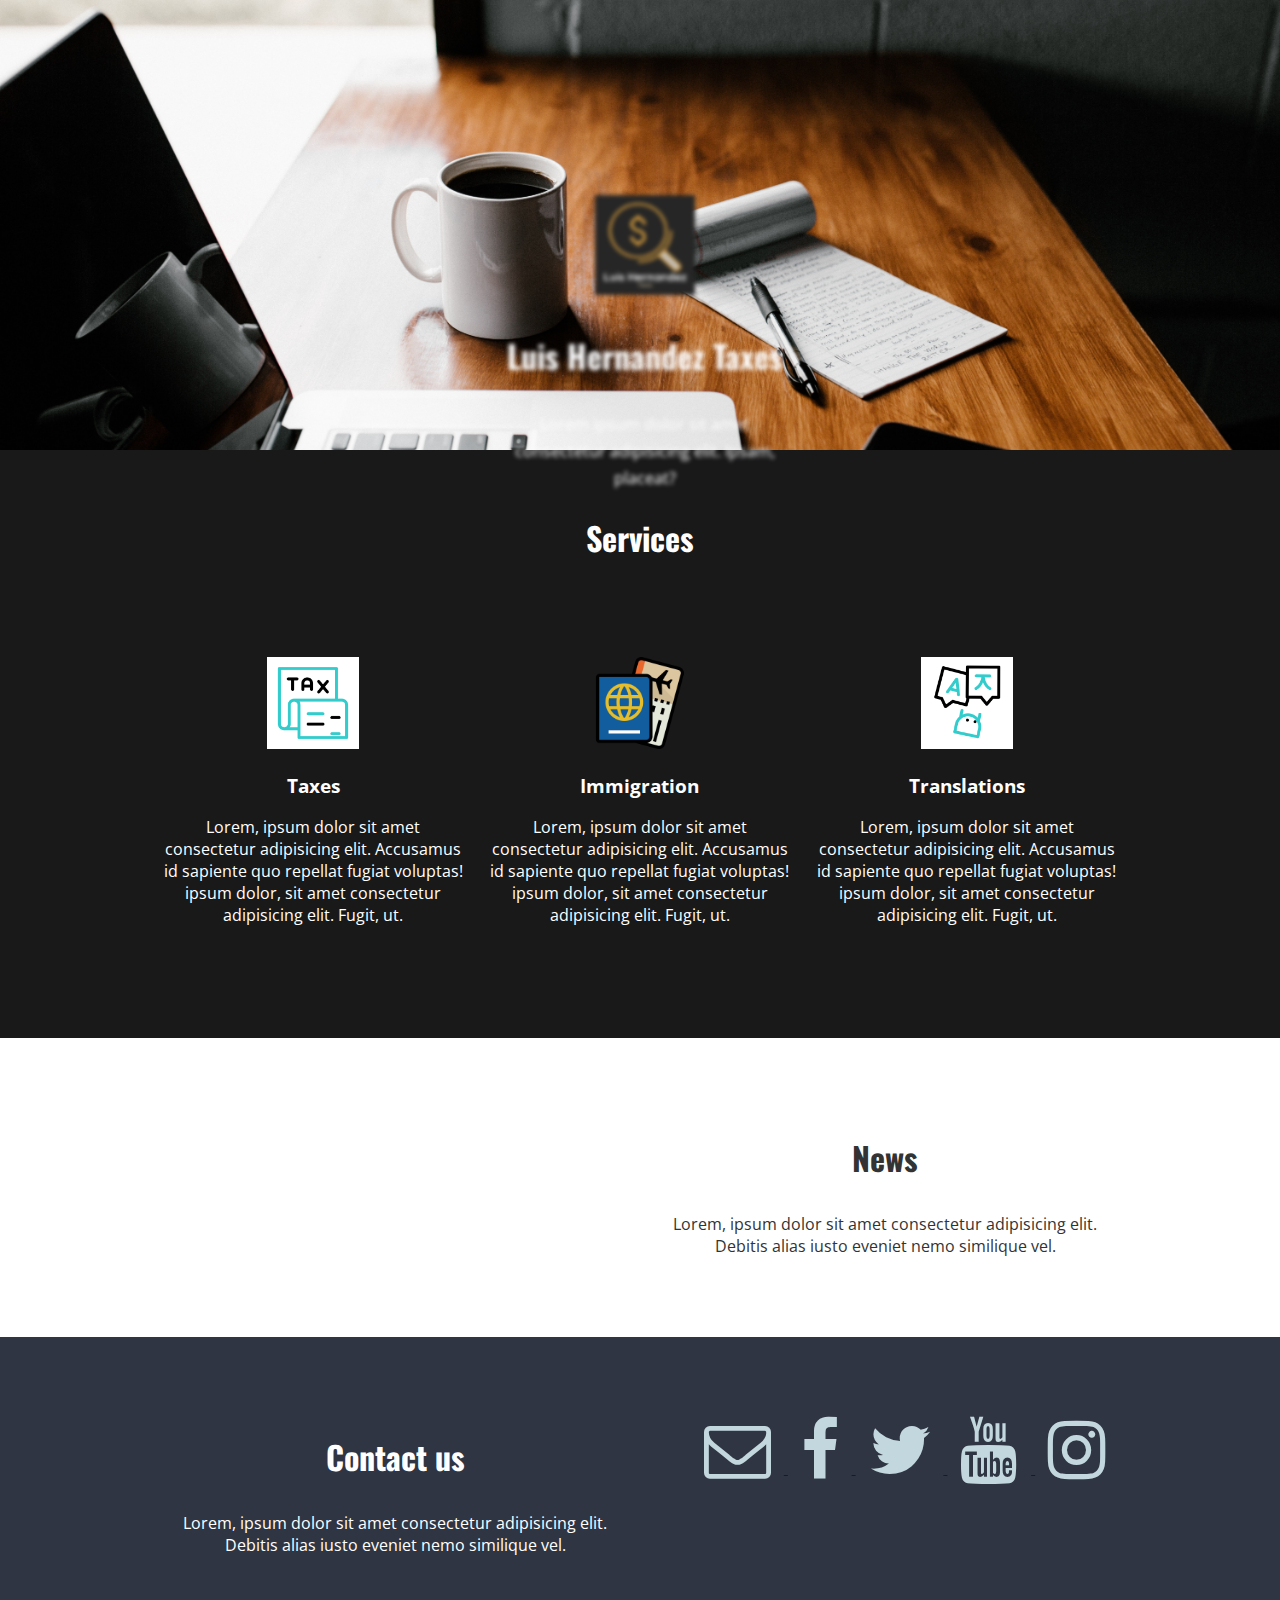
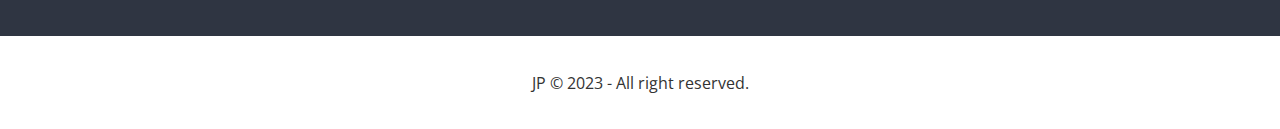
<file: index.html>
<!DOCTYPE html>
<html lang="en">
<head>
    <meta charset="UTF-8">
    <meta http-equiv="X-UA-Compatible" content="IE=edge">
    <meta name="viewport" content="width=device-width, initial-scale=1.0">
    <title>Landing</title>
    <!--font awesome-->
    <link rel="stylesheet" href="https://use.fontawesome.com/releases/v5.3.1/css/all.css" integrity="sha384-mzrmE5qonljUremFsqc01SB46JvROS7bZs3IO2EmfFsd15uHvIt+Y8vEf7N7fWAU" crossorigin="anonymous">
    <!--google fonts-->
    <link rel="preconnect" href="https://fonts.googleapis.com">
<link rel="preconnect" href="https://fonts.gstatic.com" crossorigin>
<link href="https://fonts.googleapis.com/css2?family=Open+Sans:wght@300&display=swap" rel="stylesheet">

<link rel="preconnect" href="https://fonts.googleapis.com">
<link rel="preconnect" href="https://fonts.gstatic.com" crossorigin>
<link href="https://fonts.googleapis.com/css2?family=Oswald:wght@200;300&display=swap" rel="stylesheet">

<link rel="stylesheet" href="https://stackpath.bootstrapcdn.com/font-awesome/4.7.0/css/font-awesome.min.css">
  
<!--animate.css-->
<link rel="stylesheet"
      href="https://cdn.jsdelivr.net/npm/animate.css@3.5.2/animate.min.css">

    <!--css custom-->
    <link rel="stylesheet" href="css/styles.css">

    

</head>
<body>
    
    <!--header -->
    <header class="header">
        <div class="header-content animated flash">
            <img src="img/logo.png" alt="lht Logo" class="logo" >
            <h3 class="title"> Luis Hernandez Taxes</h3>
            <p class="text">Lorem ipsum dolor sit amet consectetur adipisicing elit. Ipsam, placeat?</p>

        </div>  
    </header>
    
    <!--services-->
    <section class="services text-center">
        <h3 class="title">Services</h3>
        <div class="container grid-3">
            <div>
                <!-- <i class="fab fa-youtube fa-5x"></i>-->
                
                <!--<img src="logo.png" />  -->
                <img src="img/tax.gif" alt="car" style="width:30%;max-width:320px">
                <h3>Taxes</h3>
                <p>Lorem, ipsum dolor sit amet consectetur adipisicing elit. Accusamus id sapiente quo repellat fugiat voluptas! ipsum dolor, sit amet consectetur adipisicing elit. Fugit, ut.</p>

            </div>
            <div>
                <!--<i class="fab fa-blogger fa-5x"></i>-->
                <img src="img/passport.png" alt="car" style="width:30%;max-width:320px">
                <h3>Immigration</h3>
                <p>Lorem, ipsum dolor sit amet consectetur adipisicing elit. Accusamus id sapiente quo repellat fugiat voluptas! ipsum dolor, sit amet consectetur adipisicing elit. Fugit, ut.</p>

            </div>
            <div>
                <!--<i class="fab fa-wordpress fa-5x"></i>-->
                <img src="img/translator.gif" alt="car" style="width:30%;max-width:320px">
                <h3>Translations</h3>
                <p>Lorem, ipsum dolor sit amet consectetur adipisicing elit. Accusamus id sapiente quo repellat fugiat voluptas! ipsum dolor, sit amet consectetur adipisicing elit. Fugit, ut.</p>

            </div>
        </div>
    </section>

    <!--about-->
    <section class="about bg-light">
        <div class="container text-center">
            <div class="grid-2">
                <div class="center">
                    <i class="fas fa-code fa-10x"></i>
                </div>
                <div>
                    <h3 class="title">
                        News
                    </h3>
                    <p>Lorem, ipsum dolor sit amet consectetur adipisicing elit. Debitis alias iusto eveniet nemo similique vel.</p>
                </div>
            </div>
        </div>

    </section>

    <!--about two-->
    <section class="about bg-dark">
        <div class="container text-center">
            <div class="grid-2">
                
                <div>
                    <h3 class="title">
                        Contact us
                    </h3>
                    <p>Lorem, ipsum dolor sit amet consectetur adipisicing elit. Debitis alias iusto eveniet nemo similique vel.</p>
                </div>
                <div class="center">
                    <!--<i class="fas fa-code fa-10x"></i> -->

                    <!--******************-->
                <ul class="social">
                    <li>
                        <a href="mailto:lahernandezg1603@hotmail.com " target="_blank">
                            <i class="fa fa-envelope-o"></i>
                        </a>
                    </li>
                    
                    <li>
                        <a href="http://facebook/lahernandezg1603@hotmail.com "  target="_blank" >
                            <i class="fa fa-facebook"></i>
                        </a>
                    </li>

                    <li>
                        <a href="http://youtube/lahernandezg1603@hotmail.com " target="_blank" >
                            <i class="fa fa-twitter"></i>
                        </a>
                    </li>

                    <li>
                        <a href="http://twitter/lahernandezg1603@hotmail.com " target="_blank">
                            <i class="fa fa-youtube"></i>
                        </a>
                    </li>

                    <li>
                        <a href="http://instragram/lahernandezg1603@hotmail.com " target="_blank" >
                            <i class="fa fa-instagram"></i>
                        </a>
                    </li>

                </ul>
                <!--******************-->



                </div>
                


            </div>
        </div>

    </section>
    <!--footer-->

    <footer class="footer text-center bg-light">
        <p>JP &copy; 2023 - All right reserved.</p>
        <!--&copy; <a href="www.jp" target="_blank">jp.com </a>-->
    </footer>

   

</body>
</html>
</file>
<file: css/styles.css>
body
{
    background: rgba(0,0,0,.9);
    margin: 0;
    color: #fff;
    font-family: 'Open Sans', sans-serif;

}

.header::after
{
    content: '';
    height: 50vh;
    width: 100%;
    background-image: url(../img/header_bg.jpg);
    background-size: cover;
    background-repeat: no-repeat;
    background-position: center;
    display: block;
    filter: blur(10px);
    -webkit-filter: blur(10px) ;
    transition: all 1000ms;
    left: 150vh;
    
}

.header:hover::after

{
    filter: blue(0px);
    -webkit-filter: blur(0px) ;
}

.header:hover .header-content{
    filter: blue(2px);
    -webkit-filter: blur(2px) ;
}



.header-content{
    position: absolute;
    z-index: 1;
    top: 10% ;
    left: 50%;
    margin-top: 105px;
    margin-left: -145px;
    text-align: center;
    width: 300px;
    height: 350px;
    transition: all 1000ms;
}


.header-content .logo{

    height: 100px;
    width: 100px;
}

.title {
    font-family: 'Oswald', sans-serif;
    font-size: 2rem;
}

.text{
    line-height: 1.7;
    margin-top: 1rem;

}

.container  {
    max-width: 960px;
    margin: auto;
    overflow: hidden;
    padding: 4rem 1rem;

}

.grid-3{
    display: grid;
    grid-template-columns: 1fr 1fr 1fr;
    grid-gap: 20px;
}

.grid-2{
    display: grid;
    /*margin: auto;*/
    grid-template-columns: repeat(2,1fr);
    grid-gap: 20px;

}

.text-center{
    text-align: center;
    margin: auto;
}

.bg-light{
    background: #fff;
    color: #333;

}

.bg-dark{
    background: #2f3542 ;
    color: #fff;

}

.services{
    padding: 2rem 0;

}

footer {
    padding: 2.2rem;

}

footer p{
    margin: 0;
}


.social{
    text-align: center;

}
.social li{
    display:inline ;
}

.social i{
    font-size: 420%;
    /*margin: 1%;*/
    /*padding: 5%;*/
    color: #c3d7df;

    max-width: 1200px;
    margin: 0 3%;
    padding: 0 0 3% 0;

    
}

@media(max-width:560px){
    .header::after{
        height: 50nv;
    }
    .header-content{
        top: 5%;
        margin-top: 5px;
    }
    .header-content .logo{
        height:140px ;
        width: 140px;
    }
    .header-content .text{
        display: nonte;

    }
    .grid-3, .grid-2{
        grid-template-columns: 1fr;
    }

    .services {
      padding: 1rem 1rem;  
    }
}

@media(max-height:500px){
    .header-content .text{
        display: note;
    }
    .header-content{
        top: 0;
    }
}
</file>
